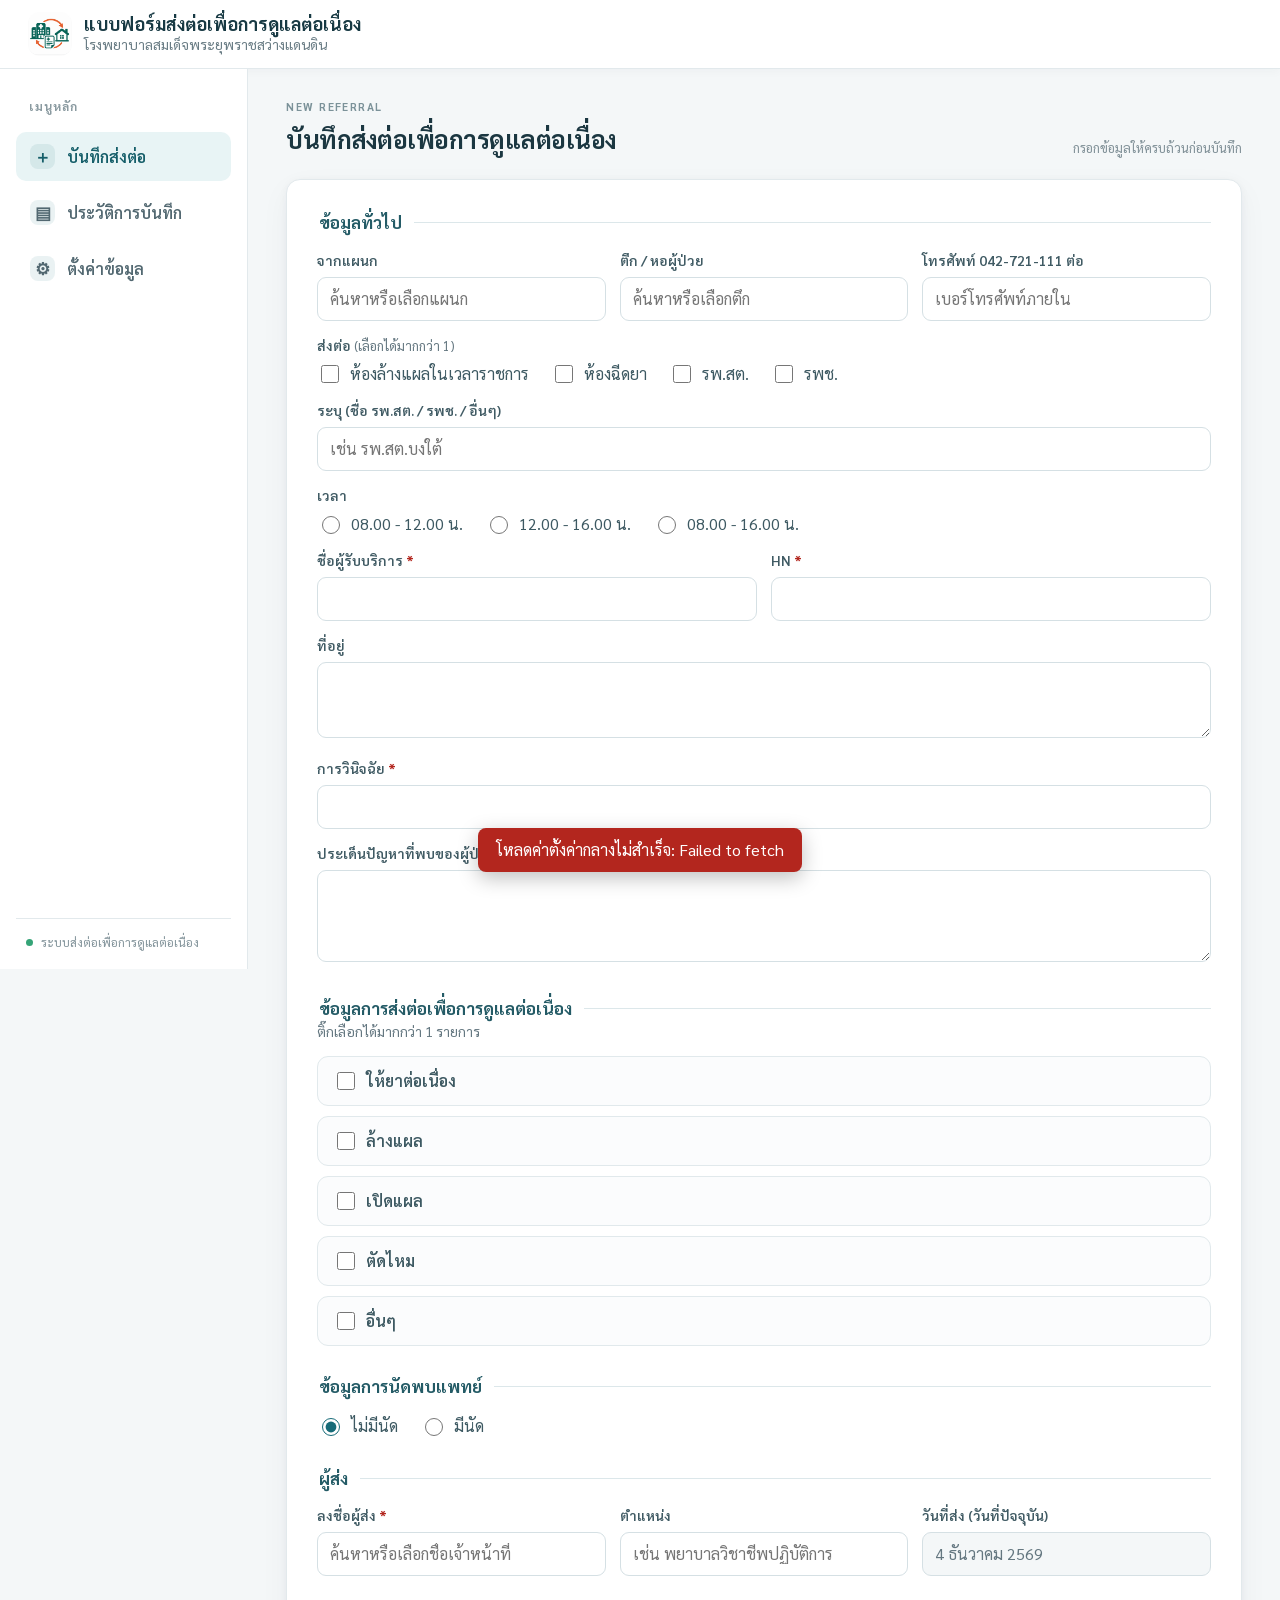
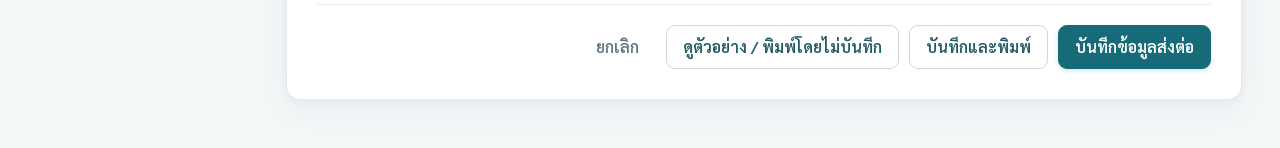
<file: index.html>
<!DOCTYPE html>
<html lang="th">
<head>
  <meta charset="UTF-8">
  <meta name="viewport" content="width=device-width, initial-scale=1">
  <title>แบบฟอร์มส่งต่อเพื่อการดูแลต่อเนื่อง | รพร.สว่างแดนดิน</title>
  <link rel="icon" type="image/png" href="icon.png">
  <link rel="apple-touch-icon" href="icon.png">
  <link rel="preconnect" href="https://fonts.googleapis.com">
  <link rel="preconnect" href="https://fonts.gstatic.com" crossorigin>
  <link href="https://fonts.googleapis.com/css2?family=Sarabun:wght@400;500;600;700&display=swap" rel="stylesheet">
  <link rel="stylesheet" href="style.css">
  <link rel="stylesheet" href="modern.css">
</head>
<body>

<header class="topbar">
  <div class="topbar-in">
    <div class="brand">
      <img class="brand-logo" src="icon.png" alt="โลโก้ระบบส่งต่อเพื่อการดูแลต่อเนื่อง" width="44" height="44">
      <div>
        <div class="brand-title">แบบฟอร์มส่งต่อเพื่อการดูแลต่อเนื่อง</div>
        <div class="brand-sub">โรงพยาบาลสมเด็จพระยุพราชสว่างแดนดิน</div>
      </div>
    </div>
    <div id="modeBadge" class="badge" hidden>โหมดทดลอง (เก็บในเครื่องนี้)</div>
  </div>
</header>

<div class="app-shell">
  <aside class="sidebar" aria-label="เมนูหลัก">
    <div class="sidebar-caption">เมนูหลัก</div>
    <button class="side-link active" type="button" data-view="form">
      <span class="side-icon">＋</span><span>บันทึกส่งต่อ</span>
    </button>
    <button class="side-link" type="button" data-view="history">
      <span class="side-icon">▤</span><span>ประวัติการบันทึก</span>
    </button>
    <button class="side-link" type="button" data-view="settings">
      <span class="side-icon">⚙</span><span>ตั้งค่าข้อมูล</span>
    </button>
    <div class="sidebar-foot">
      <span class="status-dot"></span>
      <span>ระบบส่งต่อเพื่อการดูแลต่อเนื่อง</span>
    </div>
  </aside>

  <main class="wrap">
    <!-- ===== หน้าประวัติ ===== -->
    <section id="viewHistory" hidden>
      <div class="toolbar">
        <div><div class="eyebrow">RECORDS</div><h1>ประวัติการบันทึก</h1></div>
        <div class="toolbar-actions">
          <input id="searchBox" type="search" placeholder="ค้นหา ชื่อ / HN / การวินิจฉัย / ผู้ส่ง">
          <input id="filterDate" type="date" title="กรองตามวันที่ส่ง">
          <button id="btnClearFilter" class="btn ghost" type="button">ล้างตัวกรอง</button>
          <button id="btnAdd" class="btn primary" type="button">＋ เพิ่มรายการ</button>
        </div>
      </div>
      <div class="card table-card">
        <div class="table-scroll">
          <table class="history" id="historyTable">
            <thead><tr><th>วันที่ส่ง</th><th>ชื่อผู้รับบริการ</th><th>HN</th><th>ส่งต่อ</th><th>การวินิจฉัย</th><th>การดูแลต่อเนื่อง</th><th>ผู้ส่ง</th><th class="col-actions">จัดการ</th></tr></thead>
            <tbody id="historyBody"></tbody>
          </table>
        </div>
        <div id="emptyState" class="empty" hidden>ยังไม่มีรายการ</div>
      </div>
      <div id="countInfo" class="muted small"></div>
    </section>

    <!-- ===== หน้าฟอร์ม ===== -->
    <section id="viewForm">
      <div class="toolbar">
        <div><div class="eyebrow">NEW REFERRAL</div><h1 id="formTitle">บันทึกส่งต่อเพื่อการดูแลต่อเนื่อง</h1></div>
        <div class="toolbar-actions"><span class="form-hint">กรอกข้อมูลให้ครบถ้วนก่อนบันทึก</span></div>
      </div>
      <form id="referForm" class="card form" autocomplete="off" novalidate>
        <fieldset>
          <legend>ข้อมูลทั่วไป</legend>
          <div class="grid g3">
            <label class="field"><span>จากแผนก</span><input id="dept" type="text" list="deptSuggestions" placeholder="ค้นหาหรือเลือกแผนก"></label>
            <label class="field"><span>ตึก / หอผู้ป่วย</span><input id="building" type="text" list="buildingSuggestions" placeholder="ค้นหาหรือเลือกตึก"></label>
            <label class="field"><span>โทรศัพท์ 042-721-111 ต่อ</span><input id="ext" type="text" inputmode="numeric" list="extSuggestions" placeholder="เบอร์โทรศัพท์ภายใน"></label>
          </div>
          <div class="field">
            <span>ส่งต่อ <em class="hint">(เลือกได้มากกว่า 1)</em></span>
            <div id="referOptions" class="choices"></div>
          </div>
          <label class="field"><span>ระบุ (ชื่อ รพ.สต. / รพช. / อื่นๆ)</span><input id="referOther" type="text" placeholder="เช่น รพ.สต.บงใต้"></label>
          <div class="field"><span>เวลา</span><div id="timeOptions" class="choices"></div></div>
          <div class="grid g2">
            <label class="field"><span>ชื่อผู้รับบริการ <b class="req">*</b></span><input id="patientName" type="text"></label>
            <label class="field"><span>HN <b class="req">*</b></span><input id="hn" type="text" inputmode="numeric"></label>
          </div>
          <label class="field"><span>ที่อยู่</span><textarea id="address" rows="2"></textarea></label>
          <label class="field"><span>การวินิจฉัย <b class="req">*</b></span><input id="diagnosis" type="text"></label>
          <label class="field"><span>ประเด็นปัญหาที่พบของผู้ป่วยรายนี้</span><textarea id="problem" rows="3"></textarea></label>
        </fieldset>
        <fieldset>
          <legend>ข้อมูลการส่งต่อเพื่อการดูแลต่อเนื่อง</legend>
          <p class="muted small" style="margin-top:0">ติ๊กเลือกได้มากกว่า 1 รายการ</p>
          <div id="careList" class="care-list"></div>
        </fieldset>
        <fieldset>
          <legend>ข้อมูลการนัดพบแพทย์</legend>
          <div class="choices">
            <label class="chk"><input type="radio" name="appoint" value="none" checked> ไม่มีนัด</label>
            <label class="chk"><input type="radio" name="appoint" value="yes"> มีนัด</label>
          </div>
          <label class="field" id="appointWrap" hidden><span>ระบุรายละเอียดการนัด</span><textarea id="appointDetail" rows="3" placeholder="เช่น 1) คลินิกเบาหวาน ... 2) คลินิกศัลยกรรม ..."></textarea></label>
        </fieldset>
        <fieldset>
          <legend>ผู้ส่ง</legend>
          <div class="grid g3">
            <label class="field"><span>ลงชื่อผู้ส่ง <b class="req">*</b></span><input id="senderName" type="text" list="staffSuggestions" placeholder="ค้นหาหรือเลือกชื่อเจ้าหน้าที่"></label>
            <label class="field"><span>ตำแหน่ง</span><input id="senderPosition" type="text" list="positionSuggestions" placeholder="เช่น พยาบาลวิชาชีพปฏิบัติการ"></label>
            <label class="field"><span>วันที่ส่ง (วันที่ปัจจุบัน)</span><input id="sendDateText" type="text" readonly><input id="sendDate" type="hidden"></label>
          </div>
        </fieldset>
        <div class="form-actions">
          <button class="btn ghost" type="button" data-action="cancel">ยกเลิก</button>
          <button class="btn" type="button" id="btnPreview">ดูตัวอย่าง / พิมพ์โดยไม่บันทึก</button>
          <button class="btn" type="button" id="btnSavePrint">บันทึกและพิมพ์</button>
          <button class="btn primary" type="submit" id="btnSave">บันทึกข้อมูลส่งต่อ</button>
        </div>
      </form>
    </section>

    <!-- ===== หน้าตั้งค่า ===== -->
    <section id="viewSettings" hidden>
      <div class="toolbar">
        <div><div class="eyebrow">QUICK SETTINGS</div><h1>ตั้งค่าข้อมูลเรียกใช้</h1><p class="muted settings-intro">บันทึกข้อมูลที่ใช้บ่อย แล้วค้นหาหรือเลือกใช้ได้ทันทีในแบบฟอร์ม</p></div>
      </div>
      <div class="settings-grid">
        <article class="card setting-card">
          <div class="setting-head"><div class="setting-symbol">01</div><div><h2>แผนก</h2><p>รายการแผนกต้นทาง</p></div></div>
          <form id="deptSettingForm" class="setting-entry"><input id="deptSettingInput" type="text" placeholder="พิมพ์ชื่อแผนก" required><button class="btn primary" type="submit">เพิ่ม</button></form>
          <div id="deptSettingList" class="setting-list"></div>
        </article>
        <article class="card setting-card">
          <div class="setting-head"><div class="setting-symbol">02</div><div><h2>ตึก / หอผู้ป่วย</h2><p>ชื่อหน่วยงานและเบอร์โทรศัพท์ภายใน</p></div></div>
          <form id="buildingSettingForm" class="setting-entry stacked"><input id="buildingSettingName" type="text" placeholder="ชื่อตึก / หอผู้ป่วย" required><input id="buildingSettingExt" type="text" placeholder="เบอร์โทรศัพท์ภายใน"><button class="btn primary" type="submit">เพิ่มรายการ</button></form>
          <div id="buildingSettingList" class="setting-list"></div>
        </article>
        <article class="card setting-card setting-wide">
          <div class="setting-head"><div class="setting-symbol">03</div><div><h2>ชื่อยาและวิธีที่ให้</h2><p>บันทึกข้อความยาที่ใช้บ่อย สามารถแก้ไขข้อความได้หลังเลือกใช้</p></div></div>
          <form id="medSettingForm" class="setting-entry stacked"><textarea id="medSettingInput" rows="2" placeholder="เช่น Ceftriaxone 2 g IV วันละครั้ง" required></textarea><button class="btn primary" type="submit">เพิ่มรายการยา</button></form>
          <div id="medSettingList" class="setting-list"></div>
        </article>
        <article class="card setting-card setting-wide">
          <div class="setting-head"><div class="setting-symbol">04</div><div><h2>ชื่อเจ้าหน้าที่และตำแหน่ง</h2><p>เลือกชื่อแล้วเติมตำแหน่งให้อัตโนมัติ</p></div></div>
          <form id="staffSettingForm" class="setting-entry stacked"><input id="staffSettingName" type="text" placeholder="ชื่อ-สกุลเจ้าหน้าที่" required><input id="staffSettingPosition" type="text" placeholder="ตำแหน่ง"><button class="btn primary" type="submit">เพิ่มเจ้าหน้าที่</button></form>
          <div id="staffSettingList" class="setting-list"></div>
        </article>
      </div>
      <p class="settings-note">ข้อมูลตั้งค่าจัดเก็บใน Google Sheets ส่วนกลาง ทุกเครื่องที่เข้าใช้งานระบบจะใช้ข้อมูลชุดเดียวกัน</p>
    </section>
  </main>
</div>

<datalist id="deptSuggestions"></datalist>
<datalist id="buildingSuggestions"></datalist>
<datalist id="extSuggestions"></datalist>
<datalist id="medSuggestions"></datalist>
<datalist id="staffSuggestions"></datalist>
<datalist id="positionSuggestions"></datalist>

<div id="printArea"></div>
<div id="toast" class="toast" role="status" aria-live="polite" hidden></div>
<div id="loading" class="loading" hidden><div class="spinner"></div><span>กำลังดำเนินการ...</span></div>

<script src="app.js"></script>
<script src="ui.js"></script>
</body>
</html>
</file>
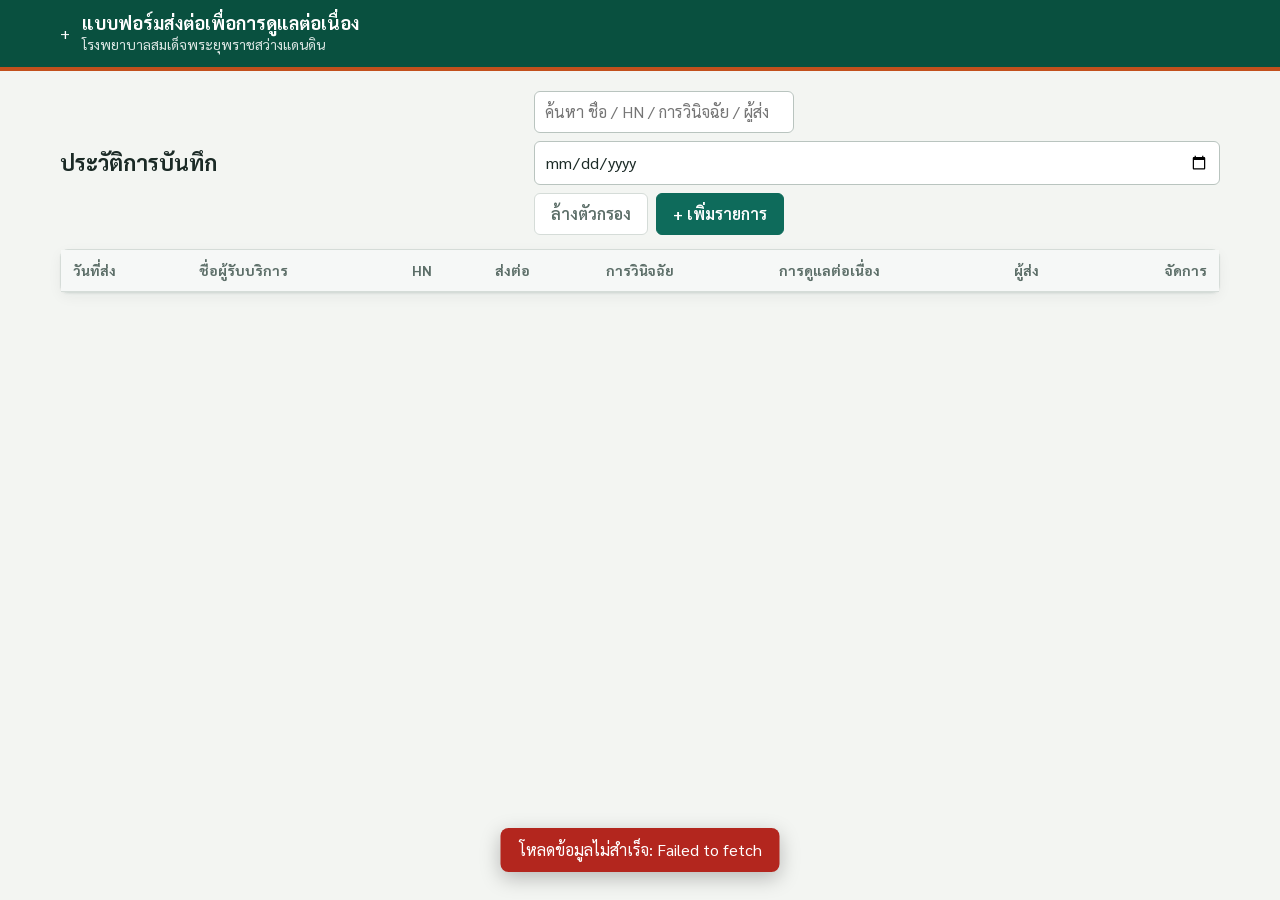
<file: index (2).html>
<!DOCTYPE html>
<html lang="th">
<head>
  <meta charset="UTF-8">
  <meta name="viewport" content="width=device-width, initial-scale=1">
  <title>แบบฟอร์มส่งต่อเพื่อการดูแลต่อเนื่อง | รพร.สว่างแดนดิน</title>
  <link rel="preconnect" href="https://fonts.googleapis.com">
  <link rel="preconnect" href="https://fonts.gstatic.com" crossorigin>
  <link href="https://fonts.googleapis.com/css2?family=Sarabun:wght@400;500;600;700&display=swap" rel="stylesheet">
  <link rel="stylesheet" href="style.css">
</head>
<body>

<header class="topbar">
  <div class="topbar-in">
    <div class="brand">
      <span class="brand-mark" aria-hidden="true">+</span>
      <div>
        <div class="brand-title">แบบฟอร์มส่งต่อเพื่อการดูแลต่อเนื่อง</div>
        <div class="brand-sub">โรงพยาบาลสมเด็จพระยุพราชสว่างแดนดิน</div>
      </div>
    </div>
    <div id="modeBadge" class="badge" hidden>โหมดทดลอง (เก็บในเครื่องนี้)</div>
  </div>
</header>

<main class="wrap">

  <!-- ===== หน้าประวัติ ===== -->
  <section id="viewHistory">
    <div class="toolbar">
      <h1>ประวัติการบันทึก</h1>
      <div class="toolbar-actions">
        <input id="searchBox" type="search" placeholder="ค้นหา ชื่อ / HN / การวินิจฉัย / ผู้ส่ง">
        <input id="filterDate" type="date" title="กรองตามวันที่ส่ง">
        <button id="btnClearFilter" class="btn ghost" type="button">ล้างตัวกรอง</button>
        <button id="btnAdd" class="btn primary" type="button">+ เพิ่มรายการ</button>
      </div>
    </div>

    <div class="card table-card">
      <div class="table-scroll">
        <table class="history" id="historyTable">
          <thead>
            <tr>
              <th>วันที่ส่ง</th>
              <th>ชื่อผู้รับบริการ</th>
              <th>HN</th>
              <th>ส่งต่อ</th>
              <th>การวินิจฉัย</th>
              <th>การดูแลต่อเนื่อง</th>
              <th>ผู้ส่ง</th>
              <th class="col-actions">จัดการ</th>
            </tr>
          </thead>
          <tbody id="historyBody"></tbody>
        </table>
      </div>
      <div id="emptyState" class="empty" hidden>ยังไม่มีรายการ — กด “+ เพิ่มรายการ” เพื่อเริ่มบันทึก</div>
    </div>
    <div id="countInfo" class="muted small"></div>
  </section>

  <!-- ===== หน้าฟอร์ม ===== -->
  <section id="viewForm" hidden>
    <div class="toolbar">
      <h1 id="formTitle">เพิ่มรายการส่งต่อ</h1>
      <div class="toolbar-actions">
        <button class="btn ghost" type="button" data-action="cancel">← กลับหน้าประวัติ</button>
      </div>
    </div>

    <form id="referForm" class="card form" autocomplete="off" novalidate>

      <fieldset>
        <legend>ข้อมูลทั่วไป</legend>

        <div class="grid g3">
          <label class="field">
            <span>จากแผนก</span>
            <input id="dept" type="text" placeholder="เช่น 02 ศัลยกรรม">
          </label>
          <label class="field">
            <span>ตึก</span>
            <input id="building" type="text" placeholder="เช่น หอสงฆ์อาพาธ">
          </label>
          <label class="field">
            <span>โทรศัพท์ 042-721-111 ต่อ</span>
            <input id="ext" type="text" inputmode="numeric" placeholder="เช่น 4029">
          </label>
        </div>

        <div class="field">
          <span>ส่งต่อ <em class="hint">(เลือกได้มากกว่า 1)</em></span>
          <div id="referOptions" class="choices"></div>
        </div>

        <label class="field">
          <span>ระบุ (ชื่อ รพ.สต. / รพช. / อื่นๆ)</span>
          <input id="referOther" type="text" placeholder="เช่น รพ.สต.บงใต้">
        </label>

        <div class="field">
          <span>เวลา</span>
          <div id="timeOptions" class="choices"></div>
        </div>

        <div class="grid g2">
          <label class="field">
            <span>ชื่อผู้รับบริการ <b class="req">*</b></span>
            <input id="patientName" type="text">
          </label>
          <label class="field">
            <span>HN <b class="req">*</b></span>
            <input id="hn" type="text" inputmode="numeric">
          </label>
        </div>

        <label class="field">
          <span>ที่อยู่</span>
          <textarea id="address" rows="2"></textarea>
        </label>

        <label class="field">
          <span>การวินิจฉัย <b class="req">*</b></span>
          <input id="diagnosis" type="text">
        </label>

        <label class="field">
          <span>ประเด็นปัญหาที่พบของผู้ป่วยรายนี้</span>
          <textarea id="problem" rows="3"></textarea>
        </label>
      </fieldset>

      <fieldset>
        <legend>ข้อมูลการส่งต่อเพื่อการดูแลต่อเนื่อง</legend>
        <p class="muted small" style="margin-top:0">ติ๊กเลือกได้มากกว่า 1 รายการ</p>
        <div id="careList" class="care-list"></div>
      </fieldset>

      <fieldset>
        <legend>ข้อมูลการนัดพบแพทย์</legend>
        <div class="choices">
          <label class="chk"><input type="radio" name="appoint" value="none" checked> ไม่มีนัด</label>
          <label class="chk"><input type="radio" name="appoint" value="yes"> มีนัด</label>
        </div>
        <label class="field" id="appointWrap" hidden>
          <span>ระบุรายละเอียดการนัด</span>
          <textarea id="appointDetail" rows="3" placeholder="เช่น 1) คลินิกเบาหวาน ... 2) คลินิกศัลยกรรม ..."></textarea>
        </label>
      </fieldset>

      <fieldset>
        <legend>ผู้ส่ง</legend>
        <div class="grid g3">
          <label class="field">
            <span>ลงชื่อผู้ส่ง <b class="req">*</b></span>
            <input id="senderName" type="text">
          </label>
          <label class="field">
            <span>ตำแหน่ง</span>
            <input id="senderPosition" type="text" placeholder="เช่น พยาบาลวิชาชีพปฏิบัติการ">
          </label>
          <label class="field">
            <span>วันที่ส่ง (วันที่ปัจจุบัน)</span>
            <input id="sendDateText" type="text" readonly>
            <input id="sendDate" type="hidden">
          </label>
        </div>
      </fieldset>

      <div class="form-actions">
        <button class="btn ghost" type="button" data-action="cancel">ยกเลิก</button>
        <button class="btn" type="button" id="btnPreview">ดูตัวอย่าง / พิมพ์โดยไม่บันทึก</button>
        <button class="btn" type="button" id="btnSavePrint">บันทึกและพิมพ์</button>
        <button class="btn primary" type="submit" id="btnSave">บันทึก</button>
      </div>
    </form>
  </section>

</main>

<!-- พื้นที่พิมพ์เอกสาร (แสดงเฉพาะตอนสั่งพิมพ์) -->
<div id="printArea"></div>

<div id="toast" class="toast" role="status" aria-live="polite" hidden></div>
<div id="loading" class="loading" hidden><div class="spinner"></div><span>กำลังดำเนินการ...</span></div>

<script src="app.js"></script>
</body>
</html>
</file>
<file: style.css>
:root {
  --bg: #f3f5f2;
  --card: #ffffff;
  --ink: #1b2a26;
  --muted: #5c6e68;
  --line: #d5dcd8;
  --brand: #0e6b5b;
  --brand-d: #09503f;
  --brand-l: #e4f1ed;
  --accent: #c2501d;
  --danger: #b3261e;
  --radius: 8px;
  --shadow: 0 1px 2px rgba(20, 40, 35, .06), 0 4px 14px rgba(20, 40, 35, .05);
}

* { box-sizing: border-box; }

html, body { margin: 0; }

body {
  font-family: 'Sarabun', 'TH Sarabun New', Tahoma, sans-serif;
  font-size: 16px;
  line-height: 1.5;
  color: var(--ink);
  background: var(--bg);
}

[hidden] { display: none !important; }

/* ---------- Top bar ---------- */
.topbar {
  background: var(--brand-d);
  color: #fff;
  border-bottom: 4px solid var(--accent);
}
.topbar-in {
  max-width: 1200px;
  margin: 0 auto;
  padding: 12px 20px;
  display: flex;
  align-items: center;
  justify-content: space-between;
  gap: 12px;
}
.brand { display: flex; align-items: center; gap: 12px; }
.brand-logo {
  width: 44px; height: 44px;
  border-radius: 8px;
  object-fit: contain;
  flex: 0 0 auto;
  display: block;
}
.brand-title { font-weight: 700; font-size: 18px; line-height: 1.2; }
.brand-sub { font-size: 14px; opacity: .85; }
.badge {
  background: #ffe9b8; color: #6b4a00;
  padding: 3px 10px; border-radius: 999px; font-size: 13px; font-weight: 600;
}

/* ---------- Layout ---------- */
.wrap { max-width: 1200px; margin: 0 auto; padding: 20px; }

.toolbar {
  display: flex; flex-wrap: wrap; align-items: center;
  justify-content: space-between; gap: 12px; margin-bottom: 14px;
}
.toolbar h1 { margin: 0; font-size: 22px; }
.toolbar-actions { display: flex; flex-wrap: wrap; gap: 8px; align-items: center; }
.toolbar-actions input[type="search"] { width: 260px; }

.card {
  background: var(--card);
  border: 1px solid var(--line);
  border-radius: var(--radius);
  box-shadow: var(--shadow);
}

.muted { color: var(--muted); }
.small { font-size: 14px; }

/* ---------- Controls ---------- */
input[type="text"], input[type="search"], input[type="date"], textarea, select {
  font: inherit;
  width: 100%;
  padding: 8px 10px;
  border: 1px solid #b9c4bf;
  border-radius: 6px;
  background: #fff;
  color: var(--ink);
}
input[type="date"] { cursor: pointer; }
input[readonly] { background: #f0f3f1; color: var(--muted); }
textarea { resize: vertical; }

input:focus, textarea:focus, select:focus {
  outline: 2px solid var(--brand);
  outline-offset: 0;
  border-color: var(--brand);
}
.invalid { border-color: var(--danger) !important; outline-color: var(--danger) !important; }

.btn {
  font: inherit; font-weight: 600;
  padding: 8px 16px;
  border-radius: 6px;
  border: 1px solid var(--brand);
  background: #fff;
  color: var(--brand-d);
  cursor: pointer;
  white-space: nowrap;
}
.btn:hover { background: var(--brand-l); }
.btn.primary { background: var(--brand); color: #fff; }
.btn.primary:hover { background: var(--brand-d); }
.btn.ghost { border-color: var(--line); color: var(--muted); }
.btn.ghost:hover { background: #eef1ef; }
.btn.danger { border-color: #e0b4b1; color: var(--danger); }
.btn.danger:hover { background: #fbeceb; }
.btn.sm { padding: 3px 10px; font-size: 14px; }

/* ---------- History table ---------- */
.table-scroll { overflow-x: auto; }
table.history { width: 100%; border-collapse: collapse; min-width: 880px; }
table.history th {
  text-align: left; font-size: 14px; color: var(--muted);
  background: #f6f8f7; padding: 10px 12px;
  border-bottom: 1px solid var(--line); white-space: nowrap;
}
table.history td { padding: 10px 12px; border-bottom: 1px solid #e9eeeb; vertical-align: top; }
table.history tbody tr:hover { background: #f8fbfa; }
table.history .nm { font-weight: 600; }
table.history .col-actions { text-align: right; }
table.history td.actions { white-space: nowrap; text-align: right; }
table.history td.actions .btn { margin-left: 4px; }
.tag {
  display: inline-block; background: var(--brand-l); color: var(--brand-d);
  border-radius: 4px; padding: 0 7px; font-size: 13px; margin: 0 4px 3px 0;
}
.empty { padding: 36px 16px; text-align: center; color: var(--muted); }
#countInfo { margin-top: 8px; }

/* ---------- Form ---------- */
.form { padding: 20px; }
fieldset { border: 0; border-top: 2px solid var(--brand); margin: 0 0 22px; padding: 0; }
legend { font-weight: 700; font-size: 18px; color: var(--brand-d); padding-right: 10px; margin-top: -14px; background: var(--card); }
fieldset > .field, fieldset > .grid, fieldset > .choices, fieldset > .care-list { margin-top: 14px; }

.grid { display: grid; gap: 14px; }
.g2 { grid-template-columns: 1fr 1fr; }
.g3 { grid-template-columns: 1fr 1fr 1fr; }

.field { display: block; }
.field > span { display: block; font-weight: 600; font-size: 15px; margin-bottom: 4px; }
.hint { font-style: normal; font-weight: 400; color: var(--muted); font-size: 13px; }
.req { color: var(--danger); }

.choices { display: flex; flex-wrap: wrap; gap: 8px 20px; }
.chk { display: inline-flex; align-items: center; gap: 8px; cursor: pointer; font-size: 16px; }
.chk input { width: 18px; height: 18px; accent-color: var(--brand); }

.care-list { display: grid; gap: 10px; }
.care-item { border: 1px solid var(--line); border-radius: var(--radius); background: #fbfcfb; }
.care-item.on { border-color: var(--brand); background: #f4faf8; }
.care-item > .chk { display: flex; padding: 10px 14px; font-weight: 600; }
.care-panel { padding: 0 14px 14px 42px; }
.care-panel .grid { margin-top: 10px; }

.med-preview { margin-top: 14px; overflow-x: auto; }
.med-preview .note { font-size: 14px; color: var(--muted); margin-bottom: 6px; }

table.medtbl { border-collapse: collapse; width: 100%; background: #fff; }
table.medtbl th, table.medtbl td { border: 1px solid #555; padding: 3px 6px; height: 28px; font-size: 14px; }
table.medtbl th { background: #eef3f1; font-weight: 600; text-align: center; }
table.medtbl td.c { text-align: center; }

.form-actions {
  display: flex; flex-wrap: wrap; justify-content: flex-end; gap: 10px;
  border-top: 1px solid var(--line); padding-top: 16px;
}

/* ---------- Toast / loading ---------- */
.toast {
  position: fixed; left: 50%; bottom: 28px; transform: translateX(-50%);
  background: #1b2a26; color: #fff; padding: 10px 18px; border-radius: 8px;
  box-shadow: 0 6px 20px rgba(0,0,0,.25); z-index: 50; max-width: 90vw;
}
.toast.err { background: var(--danger); }

.loading {
  position: fixed; inset: 0; z-index: 60; background: rgba(255,255,255,.7);
  display: flex; flex-direction: column; align-items: center; justify-content: center; gap: 10px;
  font-weight: 600; color: var(--brand-d);
}
.spinner {
  width: 36px; height: 36px; border-radius: 50%;
  border: 4px solid var(--brand-l); border-top-color: var(--brand);
  animation: spin .8s linear infinite;
}
@keyframes spin { to { transform: rotate(360deg); } }

/* ---------- Responsive ---------- */
@media (max-width: 760px) {
  .g2, .g3 { grid-template-columns: 1fr; }
  .toolbar-actions input[type="search"] { width: 100%; }
  .toolbar-actions { width: 100%; }
  .toolbar-actions .btn.primary { margin-left: auto; }
  .brand-title { font-size: 16px; }
  .form-actions .btn { flex: 1 1 100%; }
  .care-panel { padding-left: 14px; }
}

/* =====================================================
   พื้นที่พิมพ์เอกสาร (A4 — จัดให้พอดี 1 หน้า)
   ขนาดตัวอักษรทั้งหมดอิงจาก --fs ซึ่ง app.js จะลดค่าอัตโนมัติ
   จนเนื้อหาทั้งหมดพอดีใน 1 หน้ากระดาษ
   ===================================================== */
#printArea { display: none; }

.doc {
  --fs: 11pt;
  font-family: 'Sarabun', 'TH Sarabun New', Tahoma, sans-serif;
  font-size: var(--fs);
  line-height: 1.5;
  color: #000;
}
.doc h1 { font-size: 1.3em; text-align: center; margin: 0; line-height: 1.2; }
.doc h2 { font-size: 1.15em; text-align: center; margin: 0 0 .35em; font-weight: 600; line-height: 1.2; }
.doc .ln { display: flex; align-items: baseline; gap: .4em; margin: .2em 0; flex-wrap: nowrap; }
.doc .ln > span { white-space: nowrap; }
.doc .fill {
  flex: 1 1 auto; min-width: 3em;
  border-bottom: 1px dotted #000;
  padding: 0 .3em; font-weight: 600; min-height: 1.3em;
}
/* ข้อความที่ผู้ใช้กรอกต้องตัดบรรทัดได้ ไม่ให้ล้นขอบกระดาษ */
.doc .ln > span.fill { white-space: normal; min-width: 0; overflow-wrap: anywhere; }
.doc .fill.sm { flex: 0 0 6em; }
.doc .fill.md { flex: 0 0 11em; }
.doc .block { margin: .1em 0; }
.doc .block .fill { display: block; border-bottom: 1px dotted #000; min-height: 1.3em; margin-top: .1em; }
.doc .opts { display: flex; flex-wrap: wrap; gap: 0 1em; align-items: baseline; }
.doc .opt { display: inline-flex; align-items: baseline; gap: .35em; white-space: nowrap; }
.doc .cb {
  display: inline-block; width: .85em; height: .85em; border: 1px solid #000;
  position: relative; top: .08em; flex: 0 0 auto;
}
.doc .cb.on::after {
  content: '✓'; position: absolute; left: .02em; top: -.5em; font-size: 1.3em; font-weight: 700; line-height: 1;
}
.doc .sec { font-weight: 700; margin: .45em 0 .1em; }
.doc .care { margin: .1em 0; }
.doc .care .sub { margin-left: 1.6em; }
.doc table.medtbl { margin: .25em 0 .1em; }
.doc table.medtbl th, .doc table.medtbl td {
  font-size: .92em; height: auto; padding: .1em .4em; line-height: 1.3; border: 1px solid #000;
}
/* แถวตารางบันทึกการให้ยา: สูงพอให้เซ็นชื่อ */
.doc table.medtbl tbody td { height: 2.3em; }
.doc .sign { display: flex; justify-content: flex-end; margin-top: .5em; }
.doc .sign-box { width: 62%; }
.doc .footer-sec { margin-top: .6em; border-top: 1.5px solid #000; padding-top: .3em; }
.doc .footer-sec .title { font-weight: 700; text-align: center; margin-bottom: .2em; }
.doc .nowrap { white-space: nowrap; }

/* ขอบกระดาษ 10 มม. บน-ล่าง / 12 มม. ซ้าย-ขวา → พื้นที่เนื้อหา 186 × 277 มม. (app.js ใช้ค่านี้คำนวณ) */
@page { size: A4; margin: 10mm 12mm; }

@media print {
  body { background: #fff; }
  body > :not(#printArea) { display: none !important; }
  #printArea { display: block; }
  .doc { page-break-inside: avoid; break-inside: avoid; }
}
</file>
<file: modern.css>
/* Modern + Material + Minimal UI layer — keeps the original A4 print styles intact */
:root {
  --bg: #f4f7f8;
  --card: #fff;
  --ink: #172b35;
  --muted: #647780;
  --line: #e2e9ec;
  --brand: #176b78;
  --brand-d: #124f5a;
  --brand-l: #e8f4f5;
  --accent: #d5a44d;
  --radius: 14px;
  --shadow: 0 2px 8px rgba(25,55,65,.045), 0 10px 30px rgba(25,55,65,.045);
}
body { background: #f4f7f8; color: var(--ink); }
.topbar { background: #fff; color: var(--ink); border-bottom: 1px solid var(--line); box-shadow: 0 2px 10px rgba(20,45,55,.035); }
.topbar-in { max-width: none; padding: 12px 28px; }
.brand-logo { border-radius: 12px; }
.brand-title { font-size: 18px; color: #173943; }
.brand-sub { color: #6a7d85; opacity: 1; }
.app-shell { display: flex; min-height: calc(100vh - 70px); }
.sidebar { position: sticky; top: 0; align-self: flex-start; height: 100vh; max-height: 100vh; overflow-y: auto; width: 248px; flex: 0 0 248px; padding: 28px 16px 18px; background: #fff; border-right: 1px solid var(--line); display: flex; flex-direction: column; gap: 7px; }
.sidebar-caption { padding: 0 13px 10px; color: #8a9aa0; font-size: 12px; font-weight: 700; letter-spacing: .08em; }
.side-link { display: flex; align-items: center; gap: 12px; width: 100%; padding: 12px 14px; border: 0; border-radius: 10px; background: transparent; color: #526871; font: inherit; font-weight: 600; text-align: left; cursor: pointer; transition: background .16s, color .16s; }
.side-link:hover { background: #f3f8f9; color: var(--brand-d); }
.side-link.active { background: #e8f4f5; color: #155e69; }
.side-icon { display: inline-grid; place-items: center; width: 25px; height: 25px; border-radius: 8px; background: rgba(23,107,120,.09); font-size: 17px; }
.sidebar-foot { margin-top: auto; display: flex; align-items: center; gap: 8px; padding: 14px 10px 0; border-top: 1px solid var(--line); color: #82939a; font-size: 12px; }
.status-dot { width: 7px; height: 7px; border-radius: 50%; background: #35a477; }
.wrap { flex: 1; min-width: 0; max-width: 1500px; margin: 0 auto; padding: 30px clamp(18px,3vw,44px) 48px; }
.toolbar { margin-bottom: 22px; align-items: flex-end; }
.toolbar h1 { color: #1b3741; font-size: 25px; letter-spacing: -.02em; }
.eyebrow { margin-bottom: 4px; color: #7b9299; font-size: 11px; font-weight: 700; letter-spacing: .13em; }
.form-hint { color: #819198; font-size: 13px; }
.card { border: 1px solid var(--line); border-radius: var(--radius); box-shadow: var(--shadow); }
.form { padding: clamp(18px,2.5vw,30px); }
fieldset { border-top: 1px solid #dce7ea; margin-bottom: 28px; }
legend { color: #245b66; font-size: 17px; padding-right: 12px; }
.field > span { color: #405b64; font-size: 14px; margin-bottom: 6px; }
input[type="text"], input[type="search"], input[type="date"], textarea, select { min-height: 42px; padding: 9px 12px; border: 1px solid #d5e0e4; border-radius: 9px; background: #fff; transition: border-color .15s, box-shadow .15s; }
textarea { min-height: 76px; }
input:focus, textarea:focus, select:focus { outline: 0; border-color: #4c9ba6; box-shadow: 0 0 0 3px rgba(39,133,146,.12); }
input[readonly] { background: #f4f7f8; }
.btn { padding: 9px 16px; border-radius: 9px; border-color: #cbdadd; color: #245c66; transition: .15s; }
.btn:hover { background: #edf6f7; }
.btn.primary { background: #176b78; border-color: #176b78; color: #fff; box-shadow: 0 2px 5px rgba(23,107,120,.16); }
.btn.primary:hover { background: #12545f; }
.btn.ghost { border-color: transparent; }
.choices { gap: 10px 22px; }
.chk { color: #3d5962; }
.care-item { border: 1px solid #e1e9ec; border-radius: 11px; background: #fbfcfd; overflow: hidden; }
.care-item.on { border-color: #75aeb5; background: #f3fafb; }
.care-item > .chk { padding: 12px 15px; }
.care-panel { padding: 0 15px 16px 43px; }
.form-actions { padding-top: 20px; border-top-color: #e5ecee; }
.table-card { overflow: hidden; }
table.history th { background: #f5f8f9; color: #62767d; padding: 13px 12px; }
table.history td { padding: 13px 12px; }
table.history tbody tr:hover { background: #f7fbfc; }
.tag { background: #eaf4f5; color: #245e68; border-radius: 6px; padding: 2px 8px; }
.settings-intro { margin: 5px 0 0; }
.settings-grid { display: grid; grid-template-columns: repeat(2,minmax(0,1fr)); gap: 18px; }
.setting-card { padding: 22px; min-width: 0; }
.setting-wide { grid-column: span 2; }
.setting-head { display: flex; align-items: center; gap: 13px; margin-bottom: 18px; }
.setting-symbol { display: grid; place-items: center; width: 42px; height: 42px; border-radius: 12px; background: #eaf4f5; color: #246d78; font-size: 13px; font-weight: 700; }
.setting-head h2 { margin: 0; color: #244b55; font-size: 17px; }
.setting-head p { margin: 2px 0 0; color: #82939a; font-size: 13px; }
.setting-entry { display: flex; gap: 8px; margin-bottom: 14px; }
.setting-entry input { flex: 1; min-width: 0; }
.setting-entry.stacked { display: grid; grid-template-columns: 1fr 1fr auto; }
.setting-entry.stacked textarea { grid-column: 1 / -1; }
.setting-list { display: grid; gap: 7px; }
.setting-row { display: flex; align-items: center; justify-content: space-between; gap: 12px; padding: 9px 11px; border: 1px solid #e8eef0; border-radius: 9px; background: #fbfcfd; }
.setting-row-main { min-width: 0; overflow-wrap: anywhere; }
.setting-row-title { color: #314f58; font-weight: 600; }
.setting-row-sub { color: #809198; font-size: 12px; }
.setting-row-actions { display: flex; gap: 5px; flex: 0 0 auto; }
.setting-row-actions button { border: 0; background: transparent; color: #71858c; padding: 5px 7px; border-radius: 6px; cursor: pointer; font: inherit; font-size: 12px; }
.setting-row-actions button:hover { background: #eaf3f4; color: #175f6a; }
.setting-row-actions .remove:hover { background: #fff0ef; color: #b3261e; }
.settings-note { margin: 16px 2px; color: #84959b; font-size: 12px; }
#countInfo { margin-top: 12px; }
@media (max-width: 900px) {
  .sidebar { width: 205px; flex-basis: 205px; }
  .wrap { padding: 24px 18px 38px; }
}
@media (max-width: 680px) {
  .topbar-in { padding: 10px 14px; }
  .brand-title { font-size: 15px; }
  .brand-sub { font-size: 12px; }
  .app-shell { display: block; padding-bottom: 70px; }
  .sidebar { position: fixed; z-index: 40; left: 0; right: 0; bottom: 0; top: auto; align-self: auto; width: 100%; height: 66px; max-height: 66px; overflow: visible; padding: 6px 8px calc(6px + env(safe-area-inset-bottom)); border-right: 0; border-top: 1px solid var(--line); display: grid; grid-template-columns: repeat(3,1fr); gap: 4px; }
  .sidebar-caption, .sidebar-foot { display: none; }
  .side-link { flex-direction: column; justify-content: center; gap: 1px; padding: 3px 2px; font-size: 11px; border-radius: 8px; }
  .side-icon { width: auto; height: 24px; background: transparent; font-size: 18px; }
  .wrap { padding: 22px 12px 32px; }
  .toolbar { align-items: flex-start; }
  .toolbar-actions { width: 100%; }
  .toolbar-actions input[type="search"] { width: 100%; }
  .settings-grid { grid-template-columns: 1fr; }
  .setting-wide { grid-column: auto; }
  .setting-entry.stacked { grid-template-columns: 1fr; }
  .setting-entry.stacked textarea { grid-column: auto; }
  .setting-card { padding: 17px; }
  .form-actions .btn { flex: 1 1 100%; }
}
@media print {
  .sidebar, .topbar, .eyebrow, .form-hint { display: none !important; }
  .app-shell, .wrap { display: block; margin: 0; padding: 0; }
}
</file>
